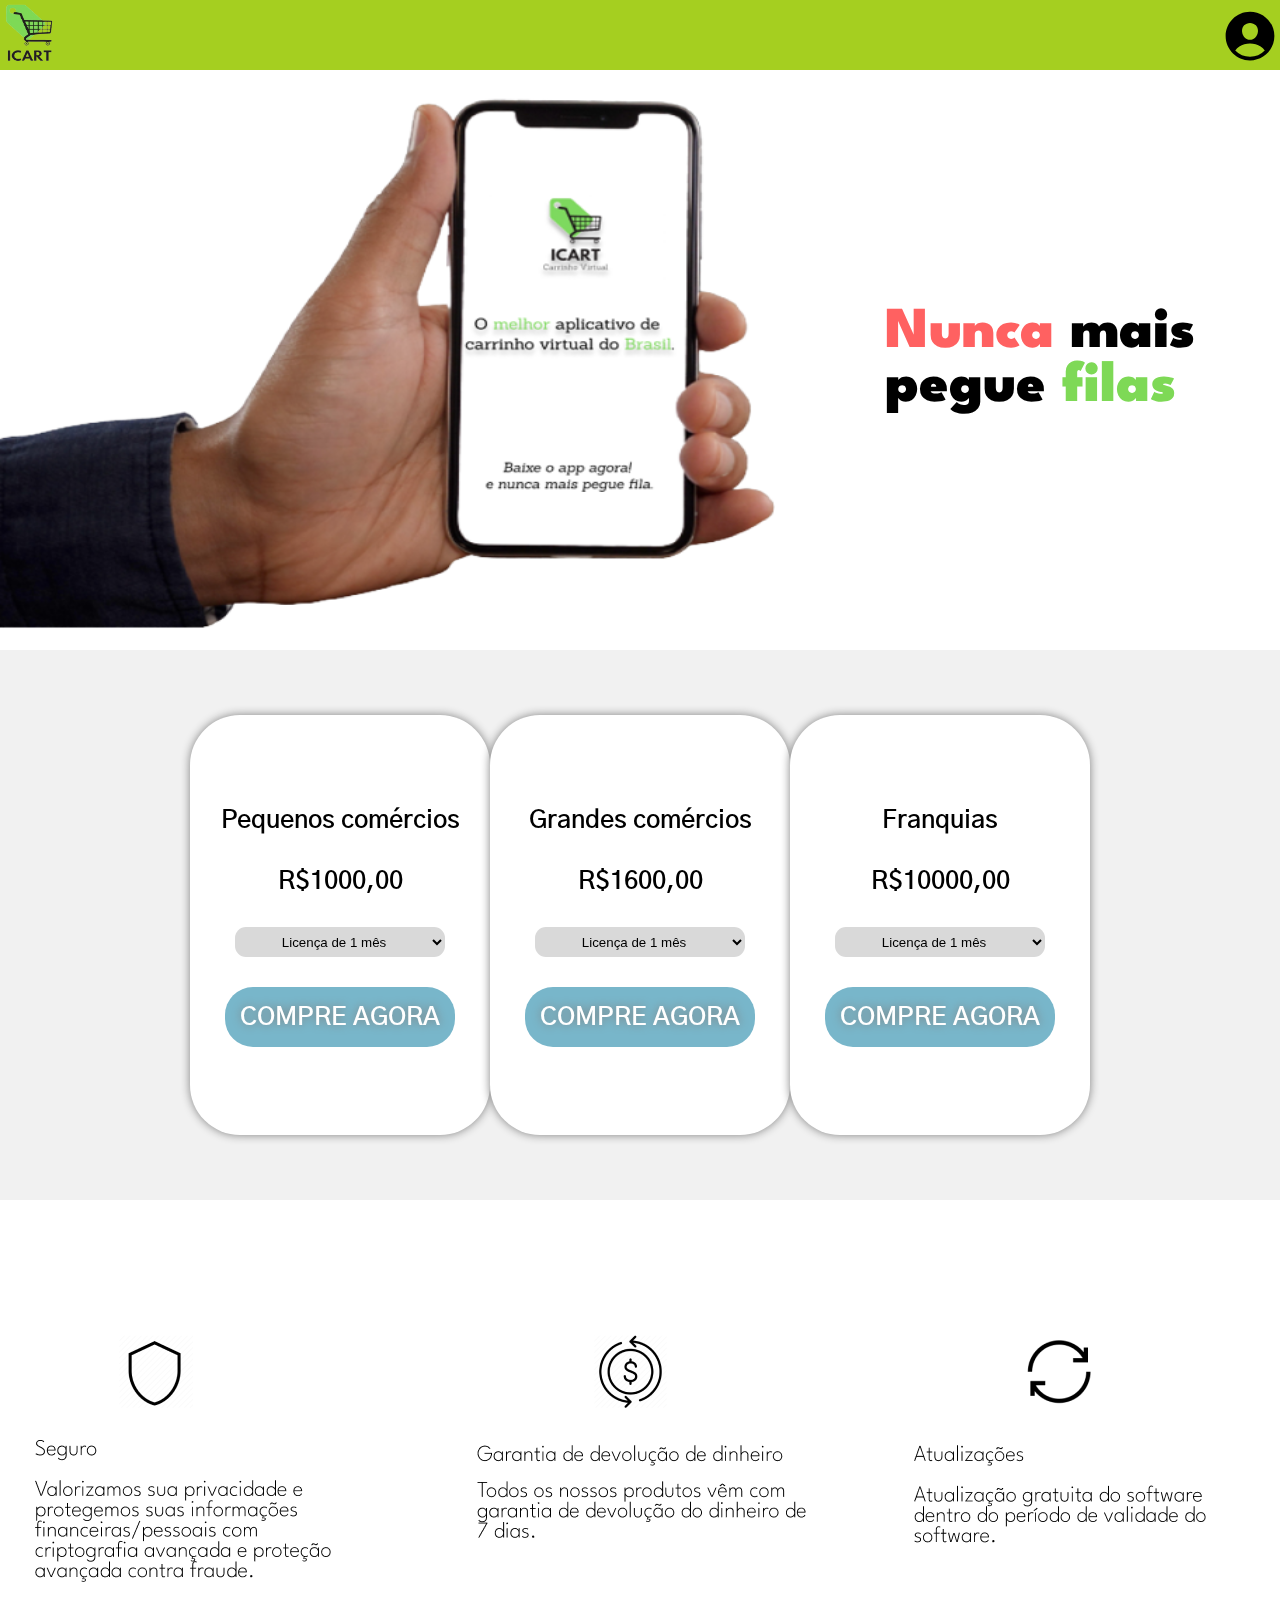
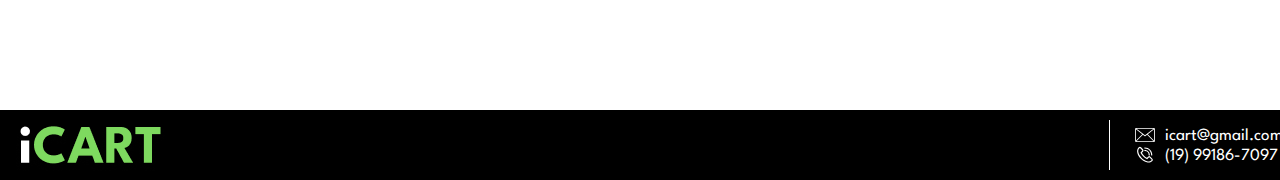
<file: index.html>
<!DOCTYPE html>
<html lang="pt-br">
<head>
    <meta charset="UTF-8">
    <meta http-equiv="X-UA-Compatible" content="IE=edge">
    <meta name="viewport" content="width=device-width, initial-scale=1.0">
    <link rel="stylesheet" href="css/index.css">
    <link rel="preconnect" href="https://fonts.googleapis.com">
    <link rel="preconnect" href="https://fonts.gstatic.com" crossorigin>
    <link href="https://fonts.googleapis.com/css2?family=League+Spartan:wght@300&display=swap" rel="stylesheet">
    <link rel="preconnect" href="https://fonts.googleapis.com">
    <link rel="preconnect" href="https://fonts.gstatic.com" crossorigin>
    <link href="https://fonts.googleapis.com/css2?family=Gothic+A1:wght@200&display=swap" rel="stylesheet">
    <title>Página Inicial</title>
</head>

<body>
    <header>
        <a href="index.html">
            <div>
                <img src="img/logo.png" id="img-header" alt="logo">
            </div>
        </a>
        <div id="espaco"></div>
        <a href="perfil.html">
            <div style="padding-top: 5px;">
                <img src="img/perfil.svg" id="img-header" alt="perfil">
            </div>
        </a>
    </header>
    <br>
    <div id="cont-propaganda">
        <div>
            <img src="img/propaganda_app.png" id="img-propaganda" alt="propaganda aplicativo icart">
        </div>
        <div id="propaganda">
            <p id="texto-propaganda-v">
                <span id="cor-azul">Nunca</span>
                mais
                <br>
                pegue
                <span id="cor-verde">filas</span>
            </p>
        </div>
    </div>
    <br>
    <div id="cont-compra">
        <div class="cont-planos" style="padding-left: 200px;">
            <div class="plano" style="padding-top: 90px;">
                <p class="tamanho-estabelecimento">
                    Pequenos comércios
                </p>
                <br>
                <br>
                <p class="preco">
                    R$1000,00
                </p>
                <br>
                <br>
                <select name="licenca" id="licenca">
                    <option value="licenca-1-mes">Licença de 1 mês</option>
                    <option value="licenca-1-ano">Licença de 1 ano</option>
                </select>
                <br>
                <br>
                <br>
                <button class="comprar">
                    <a href="cadastro_estabelecimento.html" class="link-compra" style="text-decoration: none;">
                        <p class="bto-comprar">COMPRE AGORA</p>
                    </a>
                </button>
                <br>
                <br>
                <br>
            </div>
        </div>
        <div class="cont-planos">
            <div class="plano" style="padding-top: 90px;">
                <p class="tamanho-estabelecimento">
                    Grandes comércios
                </p>
                <br>
                <br>
                <p class="preco">
                    R$1600,00
                </p>
                <br>
                <br>
                <select name="licenca" id="licenca">
                    <option value="licenca-1-mes">Licença de 1 mês</option>
                    <option value="licenca-1-ano">Licença de 1 ano</option>
                </select>
                <br>
                <br>
                <br>
                <button class="comprar">
                    <a href="cadastro_estabelecimento.html" class="link-compra" style="text-decoration: none;">
                        <p class="bto-comprar">COMPRE AGORA</p>
                    </a>
                </button>
                <br>
                <br>
                <br>
            </div>
        </div>
        <div class="cont-planos" style="padding-right: 200px;">
            <div class="plano" style="padding-top: 90px;">
                <p class="tamanho-estabelecimento">
                    Franquias
                </p>
                <br>
                <br>
                <p class="preco">
                    R$10000,00
                </p>
                <br>
                <br>
                <select name="licenca" id="licenca">
                    <option value="licenca-1-mes">Licença de 1 mês</option>
                    <option value="licenca-1-ano">Licença de 1 ano</option>
                </select>
                <br>
                <br>
                <br>
                <button class="comprar">
                    <a href="cadastro_estabelecimento.html" class="link-compra" style="text-decoration: none;">
                        <p class="bto-comprar">COMPRE AGORA</p>
                    </a>
                </button>
                <br>
                <br>
                <br>
            </div>
        </div>
    </div>
    <br>
    <br>
    <div id="garantias">
        <img src="img/img-garantias.png" alt="garantias">
    </div>
    <br>
    <br>
    <footer>
        <img src="img/icart_logo.png" alt="" id="img-logo-icart">
        <div id="espaco-footer"></div>
        <div id="col-branca"></div>
        <div id="meios-contato">
            <div id="cont-contato">
                <img src="img/email.svg" alt="" id="img-contato">
                <div id="cont-texto-contato">
                    <p id="texto-contato">icart@gmail.com</p>
                </div>
            </div>
            <div id="cont-contato">
                <img src="img/telefone.svg" alt="" id="img-contato">
                <div id="cont-texto-contato">
                    <p id="texto-contato">(19) 99186-7097</p>
                </div>
            </div>
        </div>
    </footer>
</body>
</html>
</file>
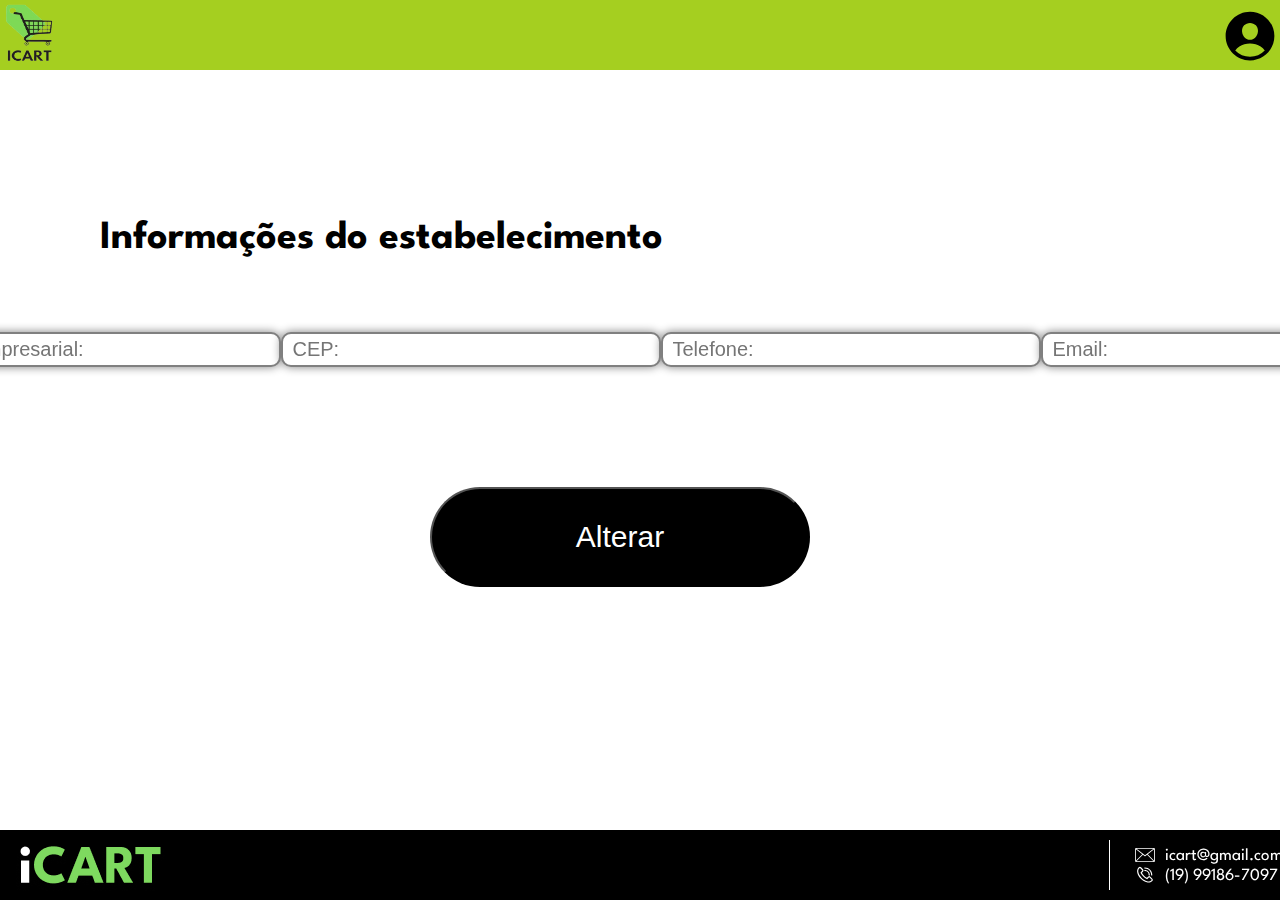
<file: alterar.html>
<!DOCTYPE html>
<html lang="pt-br">
<head>
    <meta charset="UTF-8">
    <meta http-equiv="X-UA-Compatible" content="IE=edge">
    <meta name="viewport" content="width=device-width, initial-scale=1.0">
    <link rel="stylesheet" href="css/cadastro-perfil.css">
    <link rel="stylesheet" href="css/index.css">
    <link rel="preconnect" href="https://fonts.googleapis.com">
    <link rel="preconnect" href="https://fonts.gstatic.com" crossorigin>
    <link href="https://fonts.googleapis.com/css2?family=League+Spartan:wght@300&display=swap" rel="stylesheet">
    <link rel="preconnect" href="https://fonts.googleapis.com">
    <link rel="preconnect" href="https://fonts.gstatic.com" crossorigin>
    <link href="https://fonts.googleapis.com/css2?family=Gothic+A1:wght@200&display=swap" rel="stylesheet">
    <title>Cadastro do estabelecimento</title>
    <style>
        footer {
            position: fixed;
            bottom: 0;
            left: 0;
        }
    </style>
</head>
<body>
    <header>
        <a href="index.html">
            <div>
                <img src="img/logo.png" id="img-header" alt="logo">
            </div>
        </a>
        <div id="espaco"></div>
        <a href="perfil.html">
            <div style="padding-top: 5px;">
                <img src="img/perfil.svg" id="img-header" alt="perfil">
            </div>
        </a>
    </header>
    <br><br><br><br><br><br><br>
    <div id="container-cadastro">
        <br><br><br>
        <h1 id="titulo-principal">Informações do estabelecimento</h1>
        <br><br><br><br><br>
        <form action="" id="form-cadastro">
            <div id="container-linhas-lacunas">
                <div id="container-lacuna"><input type="text" name="nome_empresarial" id="lacuna" placeholder="Nome Empresarial:"></div>
                <div id="container-lacuna"><input type="text" name="cep" id="cep" placeholder="CEP:"></div>
                <div id="container-lacuna"><input type="text" name="telefone" id="lacuna" placeholder="Telefone:"></div>
                <div id="container-lacuna"><input type="text" name="email" id="lacuna" placeholder="Email:"></div>
            </div>
            <br><br><br><br><br><br><br><br><br>
            <div id="container-button-cadastrar">
                <input type="button" value="Alterar" id="bto-cadastrar"><!-- colocar submit no lugar de button -->
            </div>
        </form>
    </div>
    <footer>
        <img src="img/icart_logo.png" alt="" id="img-logo-icart">
        <div id="espaco-footer"></div>
        <div id="col-branca"></div>
        <div id="meios-contato">
            <div id="cont-contato">
                <img src="img/email.svg" alt="" id="img-contato">
                <div id="cont-texto-contato">
                    <p id="texto-contato">icart@gmail.com</p>
                </div>
            </div>
            <div id="cont-contato">
                <img src="img/telefone.svg" alt="" id="img-contato">
                <div id="cont-texto-contato">
                    <p id="texto-contato">(19) 99186-7097</p>
                </div>
            </div>
        </div>
    </footer>
    <script src="js/main.js"></script>
</body>
</html>
</file>
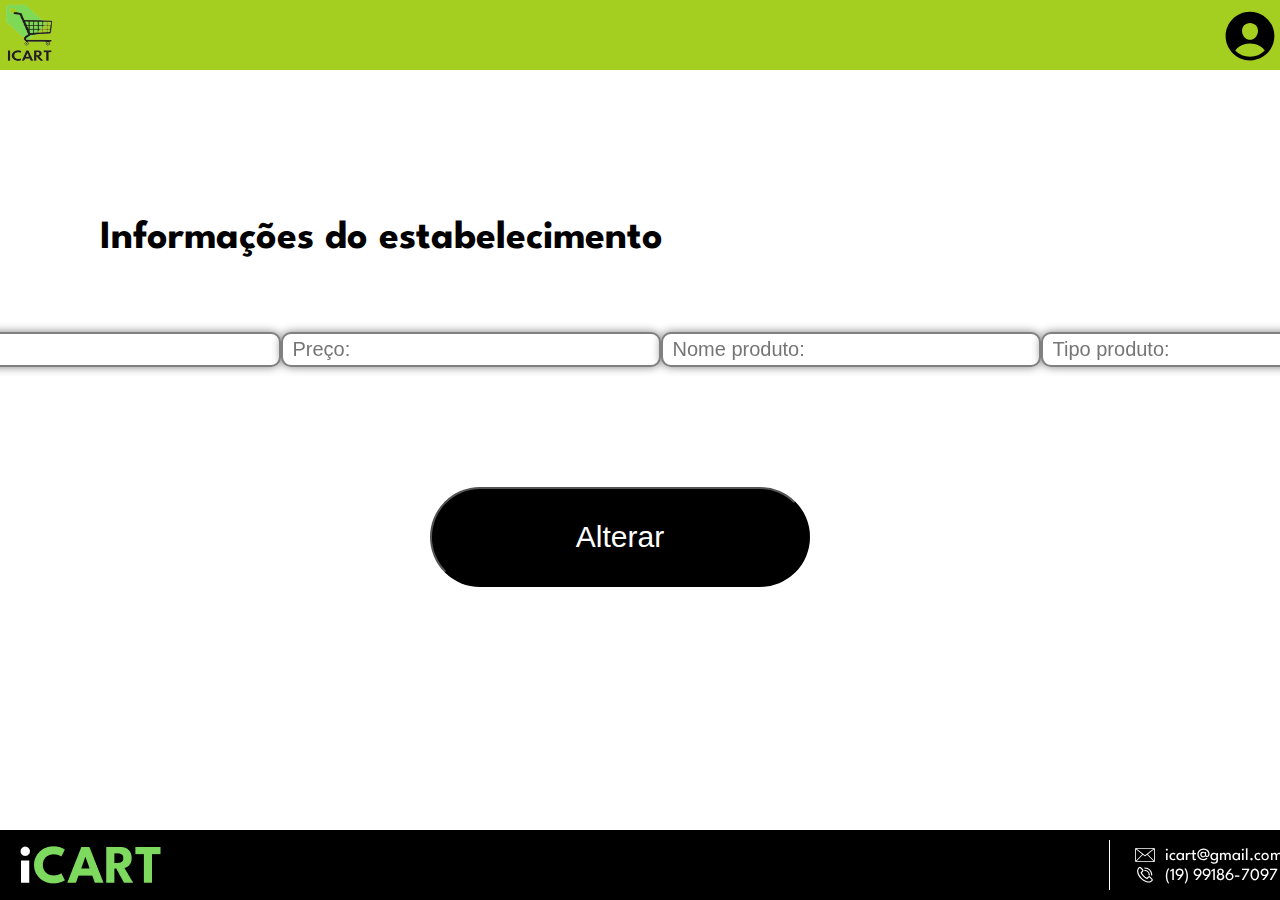
<file: alterar_produtos.html>
<!DOCTYPE html>
<html lang="pt-br">
<head>
    <meta charset="UTF-8">
    <meta http-equiv="X-UA-Compatible" content="IE=edge">
    <meta name="viewport" content="width=device-width, initial-scale=1.0">
    <link rel="stylesheet" href="css/cadastro-perfil.css">
    <link rel="stylesheet" href="css/index.css">
    <link rel="preconnect" href="https://fonts.googleapis.com">
    <link rel="preconnect" href="https://fonts.gstatic.com" crossorigin>
    <link href="https://fonts.googleapis.com/css2?family=League+Spartan:wght@300&display=swap" rel="stylesheet">
    <link rel="preconnect" href="https://fonts.googleapis.com">
    <link rel="preconnect" href="https://fonts.gstatic.com" crossorigin>
    <link href="https://fonts.googleapis.com/css2?family=Gothic+A1:wght@200&display=swap" rel="stylesheet">
    <title>Cadastro do estabelecimento</title>
    <style>
        footer {
            position: fixed;
            bottom: 0;
            left: 0;
        }
    </style>
</head>
<body>
    <header>
        <a href="index.html">
            <div>
                <img src="img/logo.png" id="img-header" alt="logo">
            </div>
        </a>
        <div id="espaco"></div>
        <a href="perfil.html">
            <div style="padding-top: 5px;">
                <img src="img/perfil.svg" id="img-header" alt="perfil">
            </div>
        </a>
    </header>
    <br><br><br><br><br><br><br>
    <div id="container-cadastro">
        <br><br><br>
        <h1 id="titulo-principal">Informações do estabelecimento</h1>
        <br><br><br><br><br>
        <form action="" id="form-cadastro">
            <div id="container-linhas-lacunas">
                <div id="container-lacuna"><input type="number" name="estoque" id="lacuna" placeholder="Estoque:"></div>
                <div id="container-lacuna"><input type="number" name="preco" id="cep" placeholder="Preço:"></div>
                <div id="container-lacuna"><input type="text" name="nome" id="lacuna" placeholder="Nome produto:"></div>
                <div id="container-lacuna"><input type="text" name="tipo_produto" id="lacuna" placeholder="Tipo produto:"></div>
            </div>
            <br><br><br><br><br><br><br><br><br>
            <div id="container-button-cadastrar">
                <input type="button" value="Alterar" id="bto-cadastrar"><!-- colocar submit no lugar de button -->
            </div>
        </form>
    </div>
    <footer>
        <img src="img/icart_logo.png" alt="" id="img-logo-icart">
        <div id="espaco-footer"></div>
        <div id="col-branca"></div>
        <div id="meios-contato">
            <div id="cont-contato">
                <img src="img/email.svg" alt="" id="img-contato">
                <div id="cont-texto-contato">
                    <p id="texto-contato">icart@gmail.com</p>
                </div>
            </div>
            <div id="cont-contato">
                <img src="img/telefone.svg" alt="" id="img-contato">
                <div id="cont-texto-contato">
                    <p id="texto-contato">(19) 99186-7097</p>
                </div>
            </div>
        </div>
    </footer>
    <script src="js/main.js"></script>
</body>
</html>
</file>
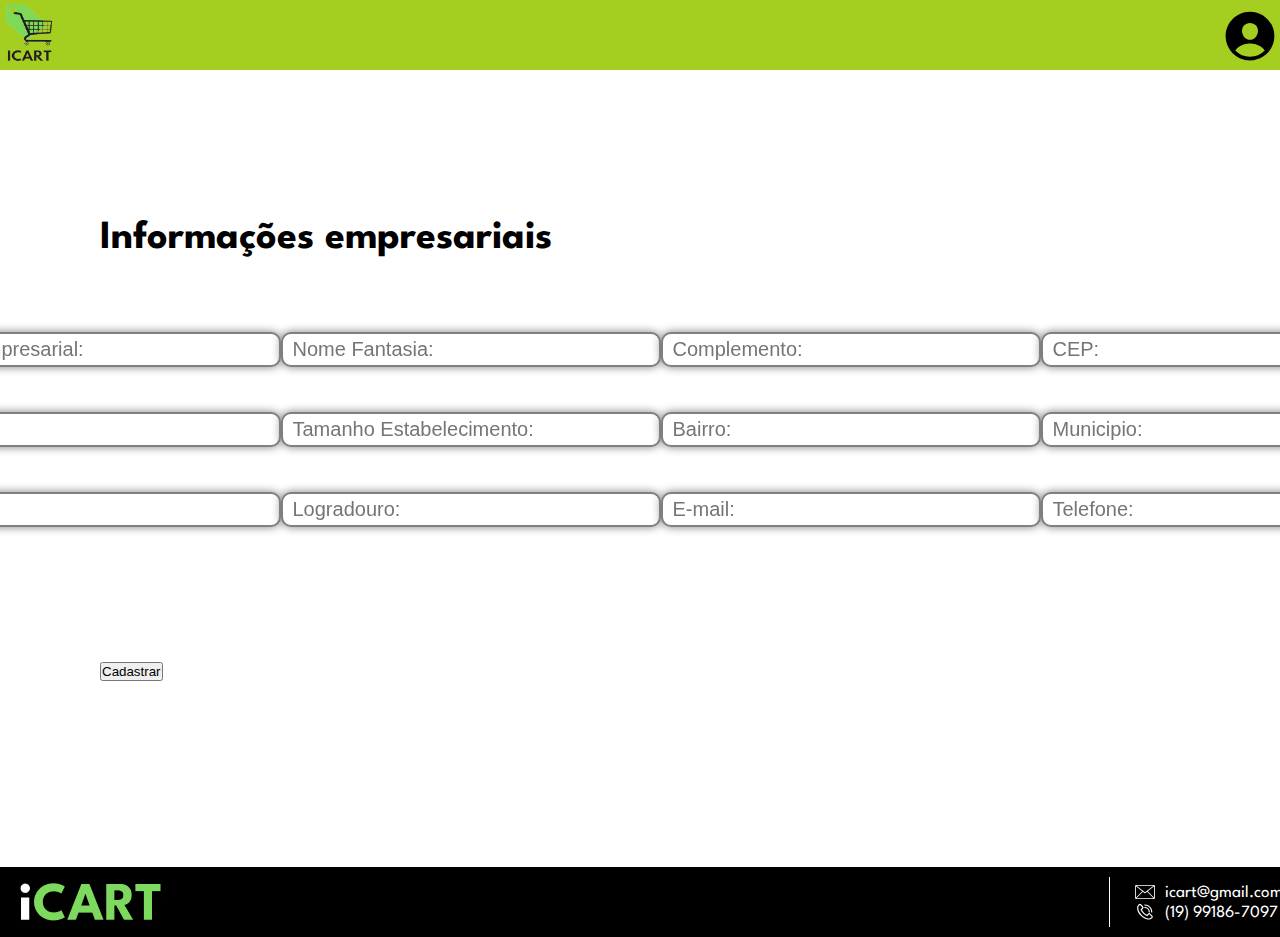
<file: cadastro-empresa.html>
<!DOCTYPE html>
<html lang="pt-br">
<head>
    <meta charset="UTF-8">
    <meta http-equiv="X-UA-Compatible" content="IE=edge">
    <meta name="viewport" content="width=device-width, initial-scale=1.0">
    <link rel="stylesheet" href="css/cadastro-perfil.css">
    <link rel="stylesheet" href="css/index.css">
    <link rel="preconnect" href="https://fonts.googleapis.com">
    <link rel="preconnect" href="https://fonts.gstatic.com" crossorigin>
    <link href="https://fonts.googleapis.com/css2?family=League+Spartan:wght@300&display=swap" rel="stylesheet">
    <link rel="preconnect" href="https://fonts.googleapis.com">
    <link rel="preconnect" href="https://fonts.gstatic.com" crossorigin>
    <link href="https://fonts.googleapis.com/css2?family=Gothic+A1:wght@200&display=swap" rel="stylesheet">
    <title>Cadastro Empresarial</title>
</head>
<body>
    <header>
        <a href="index.html">
            <div>
                <img src="img/logo.png" id="img-header" alt="logo">
            </div>
        </a>
        <div id="espaco"></div>
        <a href="perfil.html">
            <div style="padding-top: 5px;">
                <img src="img/perfil.svg" id="img-header" alt="perfil">
            </div>
        </a>
    </header>
    <br><br><br><br><br><br><br>

    <div id="container-cadastro">
        <br><br><br>
        <h1 id="titulo-principal">Informações empresariais</h1>
        <br><br><br><br><br>
        <form action="" id="form-cadastro">
            <div id="container-linhas-lacunas">
                <div id="container-lacuna"><input type="text" name="nome-e" id="lacuna" placeholder="Nome Empresarial:"></div>
                <div id="container-lacuna"><input type="text" name="nome-f" id="lacuna" placeholder="Nome Fantasia:"></div>
                <div id="container-lacuna"><input type="text" name="complemento-e" id="lacuna" placeholder="Complemento:"></div>
                <div id="container-lacuna"><input type="text" name="cep-e" id="lacuna" placeholder="CEP:"></div>
            </div>
            <br>
            <br>
            <br>
            <div id="container-linhas-lacunas">
                <div id="container-lacuna"><input type="text" name="numero-e" id="lacuna" placeholder="Número:"></div>
                <div id="container-lacuna"><input type="text" name="tamanho" id="lacuna" placeholder="Tamanho Estabelecimento:"></div>
                <div id="container-lacuna"><input type="text" name="bairro-e" id="lacuna" placeholder="Bairro:"></div>
                <div id="container-lacuna"><input type="text" name="municipio-e" id="lacuna" placeholder="Municipio:"></div>
            </div>
            <br>
            <br>
            <br>
            <div id="container-linhas-lacunas">
                <div id="container-lacuna"><input type="text" name="uf-e" id="lacuna" placeholder="UF:"></div>
                <div id="container-lacuna"><input type="text" name="logradouro" id="lacuna" placeholder="Logradouro:"></div>
                <div id="container-lacuna"><input type="text" name="email-e" id="lacuna" placeholder="E-mail:"></div>
                <div id="container-lacuna"><input type="text" name="telefone-e" id="lacuna" placeholder="Telefone:"></div>
            </div>
            <br><br><br><br><br><br><br><br><br>
            <div id="container-button-continuar">
                <a href="">
                <input type="button" value="Cadastrar" id="bto-continuar"> </a><!-- colocar submit no lugar de button -->
            </div>
        </form>
    </div>
    <footer>
        <img src="img/icart_logo.png" alt="" id="img-logo-icart">
        <div id="espaco-footer"></div>
        <div id="col-branca"></div>
        <div id="meios-contato">
            <div id="cont-contato">
                <img src="img/email.svg" alt="" id="img-contato">
                <div id="cont-texto-contato">
                    <p id="texto-contato">icart@gmail.com</p>
                </div>
            </div>
            <div id="cont-contato">
                <img src="img/telefone.svg" alt="" id="img-contato">
                <div id="cont-texto-contato">
                    <p id="texto-contato">(19) 99186-7097</p>
                </div>
            </div>
        </div>
    </footer>
</body>
</html>
</file>
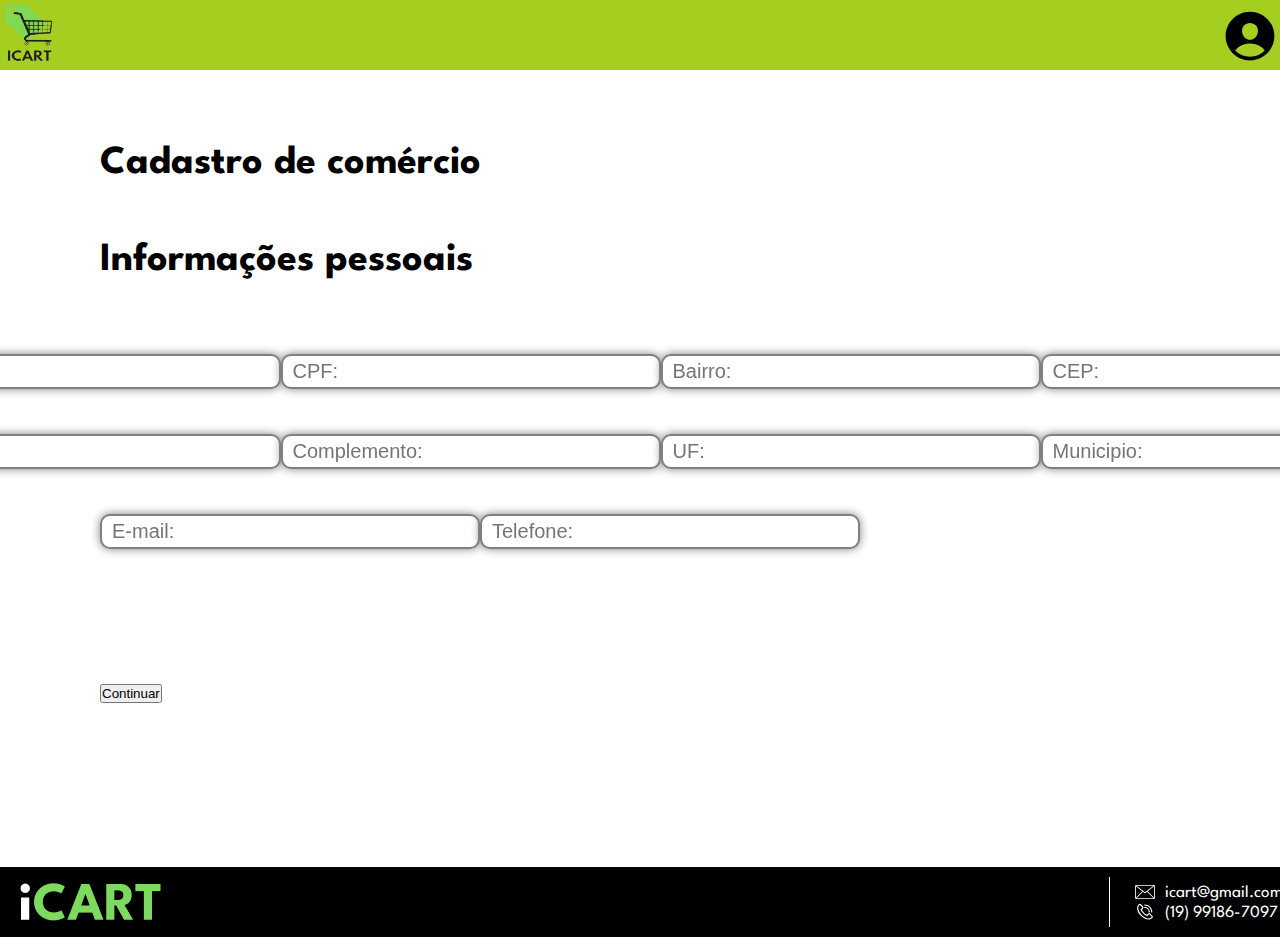
<file: cadastro-pessoa.html>
<!DOCTYPE html>
<html lang="pt-br">
<head>
    <meta charset="UTF-8">
    <meta http-equiv="X-UA-Compatible" content="IE=edge">
    <meta name="viewport" content="width=device-width, initial-scale=1.0">
    <link rel="stylesheet" href="css/cadastro-perfil.css">
    <link rel="stylesheet" href="css/index.css">
    <link rel="preconnect" href="https://fonts.googleapis.com">
    <link rel="preconnect" href="https://fonts.gstatic.com" crossorigin>
    <link href="https://fonts.googleapis.com/css2?family=League+Spartan:wght@300&display=swap" rel="stylesheet">
    <link rel="preconnect" href="https://fonts.googleapis.com">
    <link rel="preconnect" href="https://fonts.gstatic.com" crossorigin>
    <link href="https://fonts.googleapis.com/css2?family=Gothic+A1:wght@200&display=swap" rel="stylesheet">
    <title>Cadastro Pessoa</title>
</head>
<body>
    <header>
        <a href="index.html">
            <div>
                <img src="img/logo.png" id="img-header" alt="logo">
            </div>
        </a>
        <div id="espaco"></div>
        <a href="perfil.html">
            <div style="padding-top: 5px;">
                <img src="img/perfil.svg" id="img-header" alt="perfil">
            </div>
        </a>
    </header>
    <br><br><br><br><br>
    <div id="container-cadastro">
        <h1 id="titulo-principal">Cadastro de comércio</h1>
        <br><br><br><br>
        <h2 id="titulo-adicional">Informações pessoais</h2>
        <br><br><br><br><br>
        <form action="" id="form-cadastro">
            <div id="container-linhas-lacunas">
                <div id="container-lacuna"><input type="text" name="nome" id="lacuna" placeholder="Nome:"></div>
                <div id="container-lacuna"><input type="text" name="cpf" id="lacuna" placeholder="CPF:"></div>
                <div id="container-lacuna"><input type="text" name="bairro" id="lacuna" placeholder="Bairro:"></div>
                <div id="container-lacuna"><input type="text" name="cep" id="lacuna" placeholder="CEP:"></div>
            </div>
            <br>
            <br>
            <br>
            <div id="container-linhas-lacunas">
                <div id="container-lacuna"><input type="text" name="numero" id="lacuna" placeholder="Número:"></div>
                <div id="container-lacuna"><input type="text" name="complemento" id="lacuna" placeholder="Complemento:"></div>
                <div id="container-lacuna"><input type="text" name="uf" id="lacuna" placeholder="UF:"></div>
                <div id="container-lacuna"><input type="text" name="municipio" id="lacuna" placeholder="Municipio:"></div>
            </div>
            <br>
            <br>
            <br>
            <div id="container-linhas-lacunas">
                <div id="container-lacuna"><input type="text" name="email" id="lacuna" placeholder="E-mail:"></div>
                <div id="container-lacuna"><input type="text" name="telefone" id="lacuna" placeholder="Telefone:"></div>
                <div id="container-lacuna"></div>
                <div id="container-lacuna"></div>
            </div>
            <br><br><br><br><br><br><br><br><br>
            <div id="container-button-continuar">
                <a href="cadastro-empresarial.html">
                <input type="button" value="Continuar" id="bto-continuar"> </a><!-- colocar submit no lugar de button -->
            </div>
        </form>
    </div>
    <br><br><br>
    <footer>
        <img src="img/icart_logo.png" alt="" id="img-logo-icart">
        <div id="espaco-footer"></div>
        <div id="col-branca"></div>
        <div id="meios-contato">
            <div id="cont-contato">
                <img src="img/email.svg" alt="" id="img-contato">
                <div id="cont-texto-contato">
                    <p id="texto-contato">icart@gmail.com</p>
                </div>
            </div>
            <div id="cont-contato">
                <img src="img/telefone.svg" alt="" id="img-contato">
                <div id="cont-texto-contato">
                    <p id="texto-contato">(19) 99186-7097</p>
                </div>
            </div>
        </div>
    </footer>
</body>
</html>
</file>
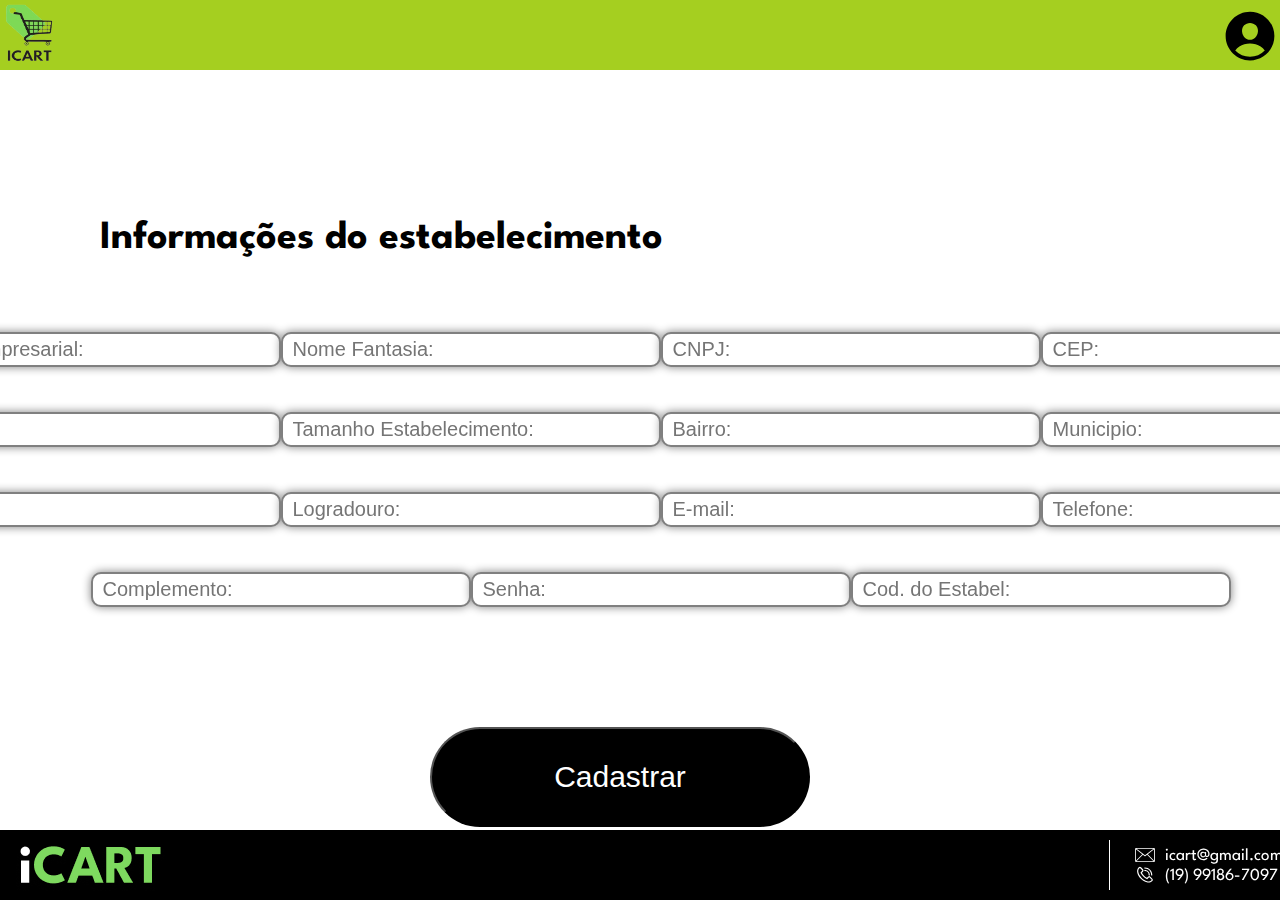
<file: cadastro_estabelecimento.html>
<!DOCTYPE html>
<html lang="pt-br">
<head>
    <meta charset="UTF-8">
    <meta http-equiv="X-UA-Compatible" content="IE=edge">
    <meta name="viewport" content="width=device-width, initial-scale=1.0">
    <link rel="stylesheet" href="css/cadastro-perfil.css">
    <link rel="stylesheet" href="css/index.css">
    <link rel="preconnect" href="https://fonts.googleapis.com">
    <link rel="preconnect" href="https://fonts.gstatic.com" crossorigin>
    <link href="https://fonts.googleapis.com/css2?family=League+Spartan:wght@300&display=swap" rel="stylesheet">
    <link rel="preconnect" href="https://fonts.googleapis.com">
    <link rel="preconnect" href="https://fonts.gstatic.com" crossorigin>
    <link href="https://fonts.googleapis.com/css2?family=Gothic+A1:wght@200&display=swap" rel="stylesheet">
    <title>Cadastro do estabelecimento</title>
    <style>
        footer {
            position: fixed;
            bottom: 0;
            left: 0;
        }
    </style>
</head>
<body>
    <header>
        <a href="index.html">
            <div>
                <img src="img/logo.png" id="img-header" alt="logo">
            </div>
        </a>
        <div id="espaco"></div>
        <a href="perfil.html">
            <div style="padding-top: 5px;">
                <img src="img/perfil.svg" id="img-header" alt="perfil">
            </div>
        </a>
    </header>
    <br><br><br><br><br><br><br>
    <div id="container-cadastro">
        <br><br><br>
        <h1 id="titulo-principal">Informações do estabelecimento</h1>
        <br><br><br><br><br>
        <form action="" id="form-cadastro">
            <div id="container-linhas-lacunas">
                <div id="container-lacuna"><input type="text" name="nome-e" id="lacuna" placeholder="Nome Empresarial:" minlength="1" maxlength="45"></div>
                <div id="container-lacuna"><input type="text" name="nome-f" id="lacuna" placeholder="Nome Fantasia:" minlength="1" maxlength="45"></div>
                <div id="container-lacuna"><input type="text" name="CNPJ" id="lacuna" placeholder="CNPJ:" minlength="14" maxlength="14"></div>
                <div id="container-lacuna"><input type="text" name="cep-e" id="cep" placeholder="CEP:" minlength="8" maxlength="8"></div>
            </div>
            <br>
            <br>
            <br>
            <div id="container-linhas-lacunas">
                <div id="container-lacuna"><input type="number" name="numero-e" id="lacuna" placeholder="Número:" min="1" maxlength="10"></div>
                <div id="container-lacuna"><input type="text" name="tamanho" id="lacuna" placeholder="Tamanho Estabelecimento:" minlength="8" maxlength="8"></div>
                <div id="container-lacuna"><input type="text" name="bairro-e" id="bairro" placeholder="Bairro:" minlength="1" maxlength="60"></div>
                <div id="container-lacuna"><input type="text" name="municipio-e" id="localidade" placeholder="Municipio:" minlength="1" maxlength="35"></div>
            </div>
            <br>
            <br>
            <br>
            <div id="container-linhas-lacunas">
                <div id="container-lacuna"><input type="text" name="uf-e" id="uf" placeholder="UF:" minlength="2" maxlength="2"></div>
                <div id="container-lacuna"><input type="text" name="logradouro" id="logradouro" placeholder="Logradouro:" minlength="1" maxlength="60"></div>
                <div id="container-lacuna"><input type="text" name="email-e" id="lacuna" placeholder="E-mail:" minlength="8" maxlength="35"></div>
                <div id="container-lacuna"><input type="text" name="telefone-e" id="lacuna" placeholder="Telefone:" minlength="11" maxlength="11"></div>
            </div>
            <br><br><br>
            <div id="container-linhas-lacunas">
                <div id="container-lacuna"><input type="text" name="complemento-e" id="lacuna" placeholder="Complemento:" minlength="0" maxlength="45"></div>
                <div id="container-lacuna"><input type="password" name="senha" id="lacuna" placeholder="Senha:" minlength="8" maxlength="16"></div>
                <div id="container-lacuna"><input type="number" name="cod_estabel" id="lacuna" placeholder="Cod. do Estabel:" minlength="1" maxlength="6"></div>
                <div id="container-lacuna"></div>
            </div>
            <br><br><br><br><br><br><br><br><br>
            <div id="container-button-cadastrar">
                <input type="button" value="Cadastrar" id="bto-cadastrar"><!-- colocar submit no lugar de button -->
            </div>
        </form>
    </div>
    <footer>
        <img src="img/icart_logo.png" alt="" id="img-logo-icart">
        <div id="espaco-footer"></div>
        <div id="col-branca"></div>
        <div id="meios-contato">
            <div id="cont-contato">
                <img src="img/email.svg" alt="" id="img-contato">
                <div id="cont-texto-contato">
                    <p id="texto-contato">icart@gmail.com</p>
                </div>
            </div>
            <div id="cont-contato">
                <img src="img/telefone.svg" alt="" id="img-contato">
                <div id="cont-texto-contato">
                    <p id="texto-contato">(19) 99186-7097</p>
                </div>
            </div>
        </div>
    </footer>
    <script src="js/main.js"></script>
</body>
</html>
</file>
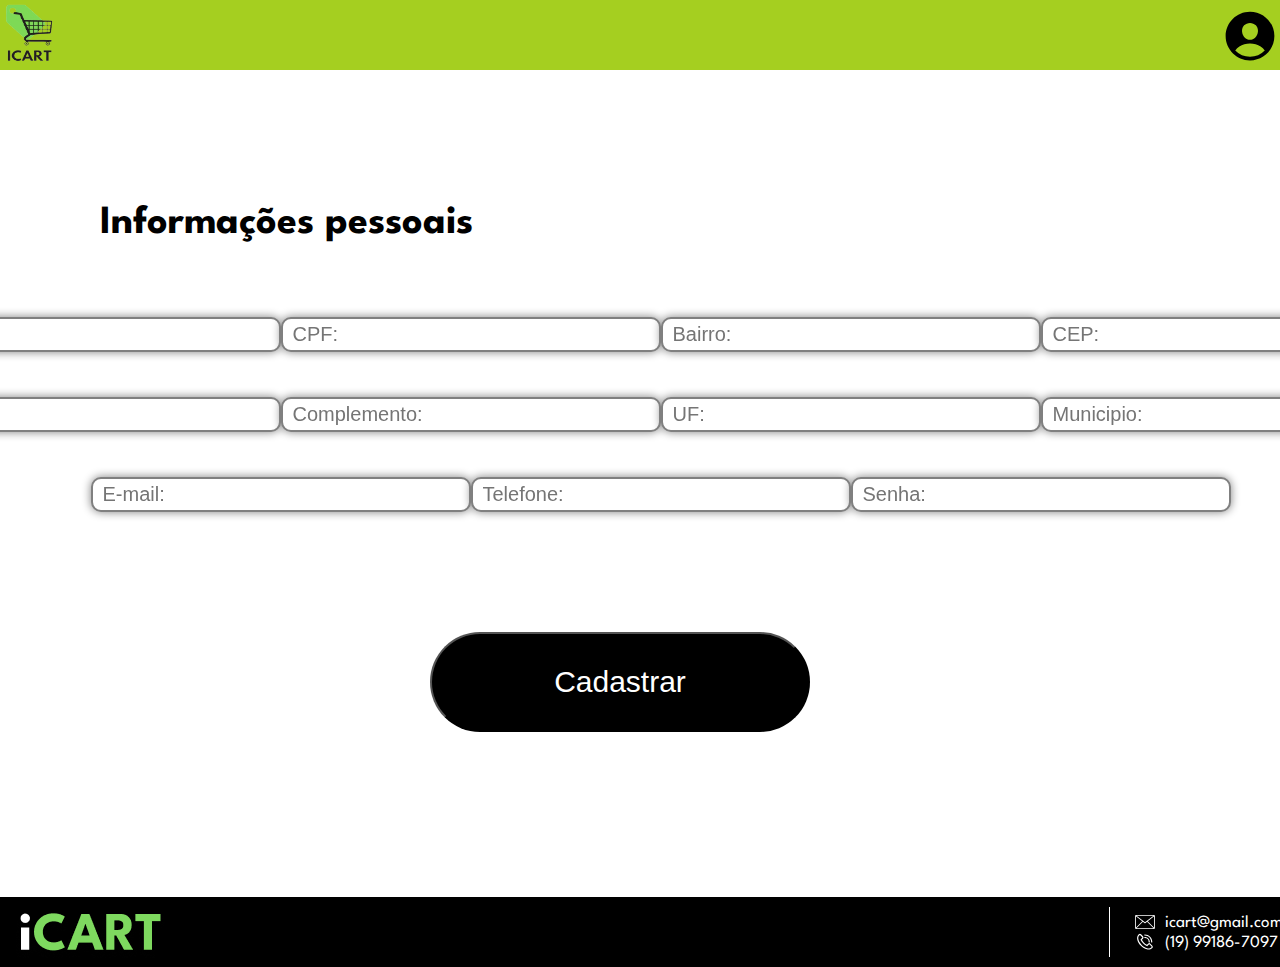
<file: cadastro_pessoa.html>
<!DOCTYPE html>
<html lang="pt-br">
<head>
    <meta charset="UTF-8">
    <meta http-equiv="X-UA-Compatible" content="IE=edge">
    <meta name="viewport" content="width=device-width, initial-scale=1.0">
    <link rel="stylesheet" href="css/cadastro-perfil.css">
    <link rel="stylesheet" href="css/index.css">
    <link rel="preconnect" href="https://fonts.googleapis.com">
    <link rel="preconnect" href="https://fonts.gstatic.com" crossorigin>
    <link href="https://fonts.googleapis.com/css2?family=League+Spartan:wght@300&display=swap" rel="stylesheet">
    <link rel="preconnect" href="https://fonts.googleapis.com">
    <link rel="preconnect" href="https://fonts.gstatic.com" crossorigin>
    <link href="https://fonts.googleapis.com/css2?family=Gothic+A1:wght@200&display=swap" rel="stylesheet">
    <title>Cadastro Pessoal</title>
</head>
<body>
    <header>
        <a href="index.html">
            <div>
                <img src="img/logo.png" id="img-header" alt="logo">
            </div>
        </a>
        <div id="espaco"></div>
        <a href="perfil.html">
            <div style="padding-top: 5px;">
                <img src="img/perfil.svg" id="img-header" alt="perfil">
            </div>
        </a>
    </header>
    <br><br><br><br><br><br><br><br><br>
    <div id="container-cadastro">
        <h2 id="titulo-adicional">Informações pessoais</h2>
        <br><br><br><br><br>
        <form action="" id="form-cadastro">
            <div id="container-linhas-lacunas">
                <div id="container-lacuna"><input type="text" name="nome" id="lacuna" placeholder="Nome:" minlength="1" maxlength="50"></div>
                <div id="container-lacuna"><input type="text" name="cpf" id="lacuna" placeholder="CPF:" minlength="11" maxlength="11"></div>
                <div id="container-lacuna"><input type="text" name="bairro" id="lacuna" placeholder="Bairro:" minlength="1" maxlength="50"></div>
                <div id="container-lacuna"><input type="text" name="cep" id="lacuna" placeholder="CEP:" minlength="8" maxlength="8"></div>
            </div>
            <br>
            <br>
            <br>
            <div id="container-linhas-lacunas">
                <div id="container-lacuna"><input type="text" name="numero" id="lacuna" placeholder="Número:" minlength="1" maxlength="10"></div>
                <div id="container-lacuna"><input type="text" name="complemento" id="lacuna" placeholder="Complemento:" minlength="0" maxlength="50"></div>
                <div id="container-lacuna"><input type="text" name="uf" id="lacuna" placeholder="UF:" minlength="2" maxlength="2"></div>
                <div id="container-lacuna"><input type="text" name="municipio" id="lacuna" placeholder="Municipio:" minlength="1" maxlength="45"></div>
            </div>
            <br>
            <br>
            <br>
            <div id="container-linhas-lacunas">
                <div id="container-lacuna"><input type="text" name="email" id="lacuna" placeholder="E-mail:" minlength="8" maxlength="35"></div>
                <div id="container-lacuna"><input type="text" name="telefone" id="lacuna" placeholder="Telefone:" minlength="11" maxlength="11"></div>
                <div id="container-lacuna"><input type="password" name="senha" id="lacuna" placeholder="Senha:" minlength="8" maxlength="16"></div>
                <div id="container-lacuna"></div>
            </div>
            <br><br><br><br><br><br><br><br><br>
            <div id="container-button-cadastrar">
                <a href="cadastro-empresarial.html">
                <input type="button" value="Cadastrar" id="bto-cadastrar"> </a><!-- colocar submit no lugar de button -->
            </div>
        </form>
    </div>
    <br>
    <footer>
        <img src="img/icart_logo.png" alt="" id="img-logo-icart">
        <div id="espaco-footer"></div>
        <div id="col-branca"></div>
        <div id="meios-contato">
            <div id="cont-contato">
                <img src="img/email.svg" alt="" id="img-contato">
                <div id="cont-texto-contato">
                    <p id="texto-contato">icart@gmail.com</p>
                </div>
            </div>
            <div id="cont-contato">
                <img src="img/telefone.svg" alt="" id="img-contato">
                <div id="cont-texto-contato">
                    <p id="texto-contato">(19) 99186-7097</p>
                </div>
            </div>
        </div>
    </footer>
</body>
</html>
</file>
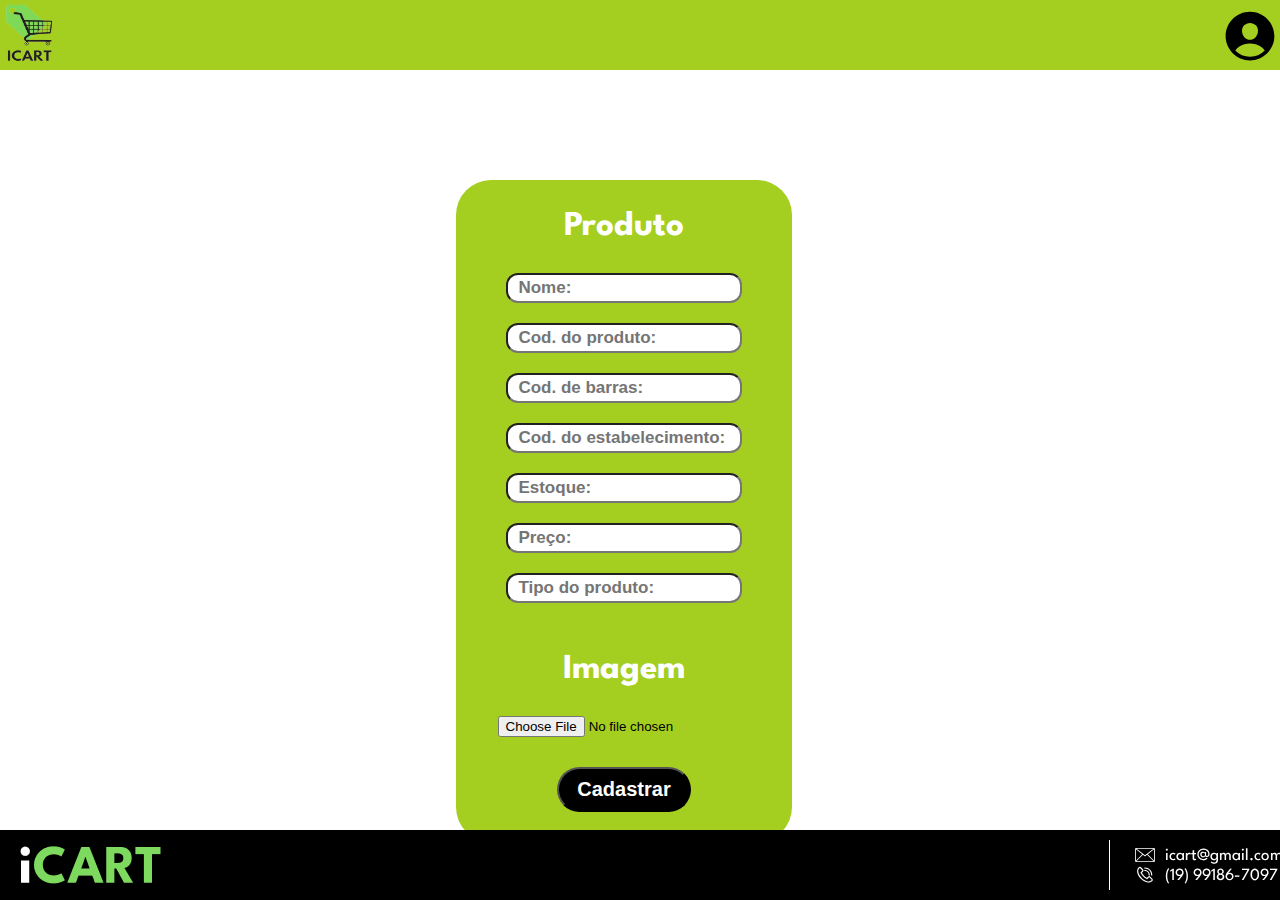
<file: cadastro_produto.html>
<!DOCTYPE html>
<html lang="pt-br">
<head>
    <meta charset="UTF-8">
    <meta http-equiv="X-UA-Compatible" content="IE=edge">
    <meta name="viewport" content="width=device-width, initial-scale=1.0">
    <link rel="stylesheet" href="css/cadastro-produto.css">
    <link rel="stylesheet" href="css/index.css">
    <link rel="preconnect" href="https://fonts.googleapis.com">
    <link rel="preconnect" href="https://fonts.gstatic.com" crossorigin>
    <link href="https://fonts.googleapis.com/css2?family=League+Spartan:wght@300&display=swap" rel="stylesheet">
    <link rel="preconnect" href="https://fonts.googleapis.com">
    <link rel="preconnect" href="https://fonts.gstatic.com" crossorigin>
    <link href="https://fonts.googleapis.com/css2?family=Gothic+A1:wght@200&display=swap" rel="stylesheet">
    <title>Cadastro de produtos</title>
    <style>
         header {
            width: 100%;
            height: 70px;
            background-color: #A5CF20;
            display: flex;
            align-items: center;
            justify-content: center;
            position: fixed;
            margin-top: -180px;
         }
         footer {
            position: fixed;
            bottom: 0;
            left: 0;
         }
    </style>
</head>
<body>
    <header>
        <a href="index.html">
            <div>
                <img src="img/logo.png" id="img-header" alt="logo">
            </div>
        </a>
        <div id="espaco"></div>
        <a href="perfil.html">
            <div style="padding-top: 5px;">
                <img src="img/perfil.svg" id="img-header" alt="perfil">
            </div>
        </a>
    </header>
    <main>
        <div id="container-cadastro">
            <form action="post">
                    <p>Produto</p>
                    <input type="text" name="nome" class="preenchimento" placeholder="Nome:" min="1" max="50">
                    <input type="number" name="codigo_produto" class="preenchimento" placeholder="Cod. do produto:" min="1" max="8">
                    <input type="number" name="codigo_barras" class="preenchimento" placeholder="Cod. de barras:" min="1" max="13">
                    <input type="number" name="cod_estabel" class="preenchimento" placeholder="Cod. do estabelecimento:" min="1" max="6">
                    <input type="number" name="estoque" class="preenchimento" placeholder="Estoque:" min="0">
                    <input type="number" name="preco" class="preenchimento" placeholder="Preço:" min="1">
                    <input type="text" name="tipo" class="preenchimento" placeholder="Tipo do produto:" min="1">
                    <p>Imagem</p>
                    <input type="file" value="imagem" id="preenchimento" name="Imagem">
                    <br>
                    <input type="submit" value="Cadastrar" id="cadastrar" name="cadastrar">
            </form>
        </div>
    </main>
    <footer>
        <img src="img/icart_logo.png" alt="" id="img-logo-icart">
        <div id="espaco-footer"></div>
        <div id="col-branca"></div>
        <div id="meios-contato">
            <div id="cont-contato">
                <img src="img/email.svg" alt="" id="img-contato">
                <div id="cont-texto-contato">
                    <p id="texto-contato">icart@gmail.com</p>
                </div>
            </div>
            <div id="cont-contato">
                <img src="img/telefone.svg" alt="" id="img-contato">
                <div id="cont-texto-contato">
                    <p id="texto-contato">(19) 99186-7097</p>
                </div>
            </div>
        </div>
    </footer>
</body>
</html>
</file>
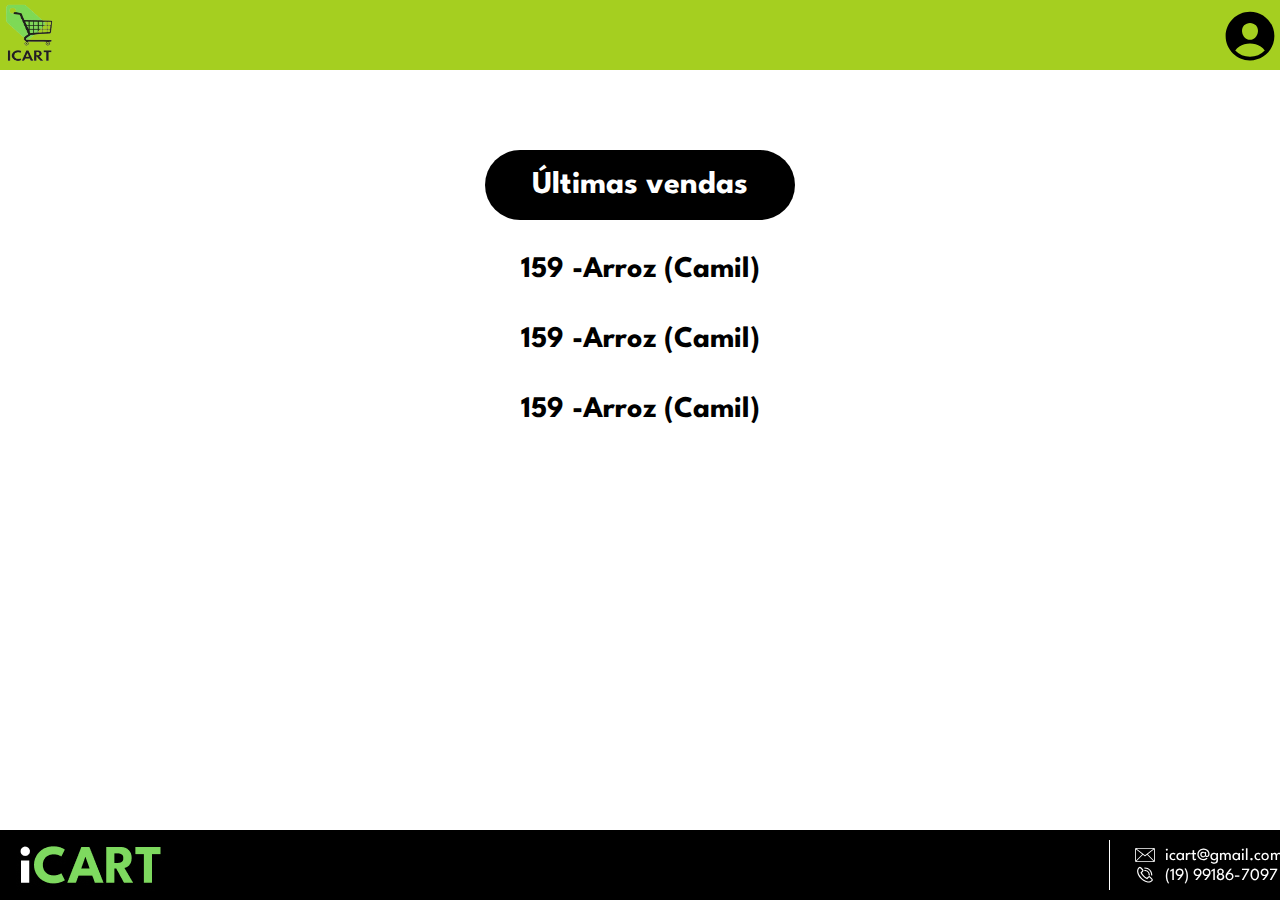
<file: historico.html>
<!DOCTYPE html>
<html lang="pt-br">
<head>
    <meta charset="UTF-8">
    <meta http-equiv="X-UA-Compatible" content="IE=edge">
    <meta name="viewport" content="width=device-width, initial-scale=1.0">
    <link rel="stylesheet" href="css/historico.css">
    <link rel="stylesheet" href="css/index.css">
    <link rel="preconnect" href="https://fonts.googleapis.com">
    <link rel="preconnect" href="https://fonts.gstatic.com" crossorigin>
    <link href="https://fonts.googleapis.com/css2?family=League+Spartan:wght@300&display=swap" rel="stylesheet">
    <link rel="preconnect" href="https://fonts.googleapis.com">
    <link rel="preconnect" href="https://fonts.gstatic.com" crossorigin>
    <link href="https://fonts.googleapis.com/css2?family=Gothic+A1:wght@200&display=swap" rel="stylesheet">
    <title>Histórico de vendas</title>
    <style>
        footer {
            position: fixed;
            bottom: 0;
            left: 0;
        }
    </style>
</head>
<body>
    <header>
        <a href="index.html">
            <div>
                <img src="img/logo.png" id="img-header" alt="logo">
            </div>
        </a>
        <div id="espaco"></div>
        <a href="perfil.html">
            <div style="padding-top: 5px;">
                <img src="img/perfil.svg" id="img-header" alt="perfil">
            </div>
        </a>
    </header>
    <br>
    <br>
    <div id="box-historico-vendas">
        <h1 class="titulo-grande">
            Últimas vendas
        </h1>
    </div>
    <br>
    <br>
    <p class="texto-ultimas-vendas">159 -Arroz (Camil)</p>
    <br>
    <br>
    <p class="texto-ultimas-vendas">159 -Arroz (Camil)</p>
    <br>
    <br>
    <p class="texto-ultimas-vendas">159 -Arroz (Camil)</p>
    <br>
    <br>
    <footer>
        <img src="img/icart_logo.png" alt="" id="img-logo-icart">
        <div id="espaco-footer"></div>
        <div id="col-branca"></div>
        <div id="meios-contato">
            <div id="cont-contato">
                <img src="img/email.svg" alt="" id="img-contato">
                <div id="cont-texto-contato">
                    <p id="texto-contato">icart@gmail.com</p>
                </div>
            </div>
            <div id="cont-contato">
                <img src="img/telefone.svg" alt="" id="img-contato">
                <div id="cont-texto-contato">
                    <p id="texto-contato">(19) 99186-7097</p>
                </div>
            </div>
        </div>
    </footer>
</body>
</html>
</file>
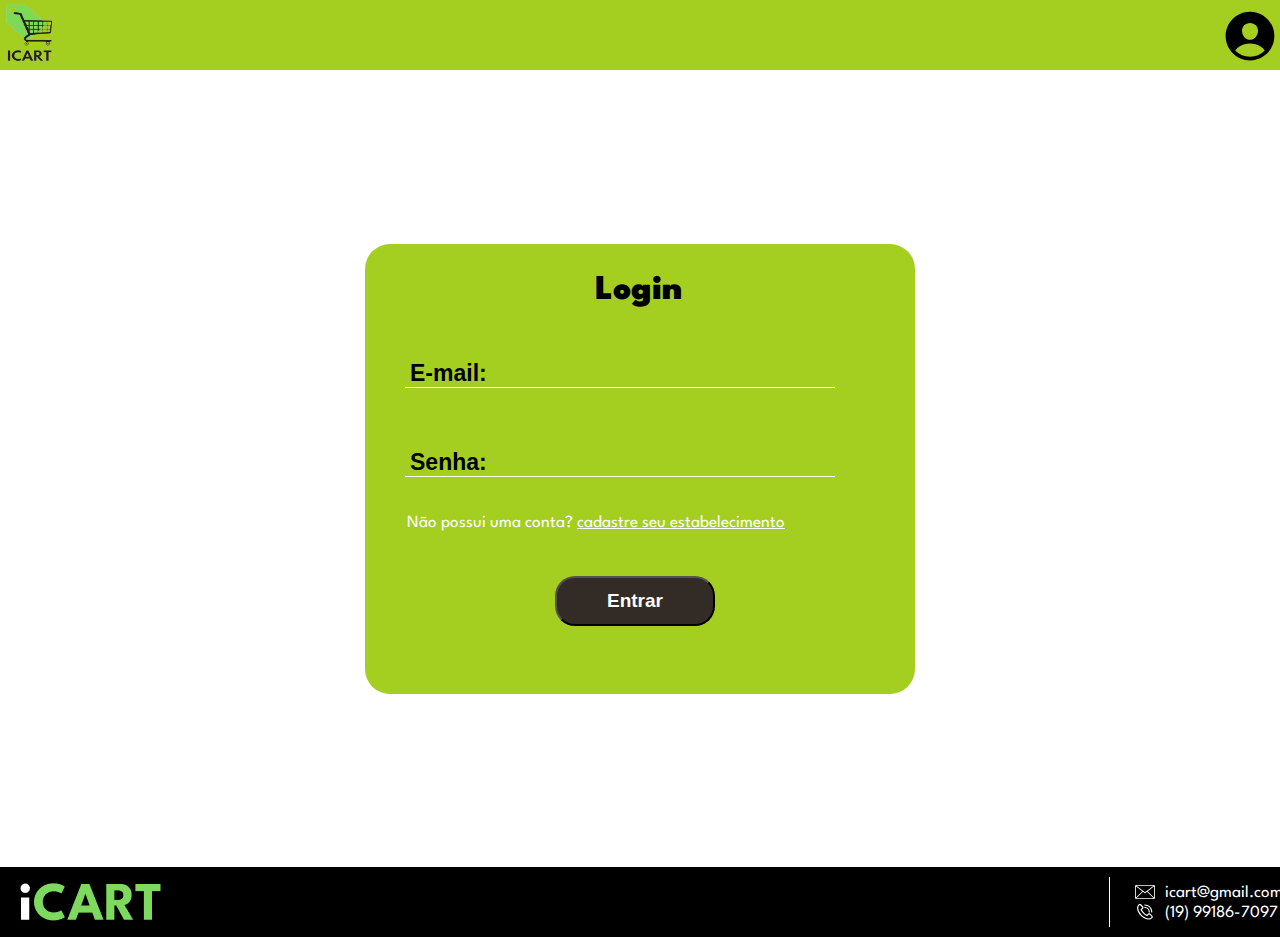
<file: login.html>
<!DOCTYPE html>
<html lang="pt-br">
<head>
    <meta charset="UTF-8">
    <meta http-equiv="X-UA-Compatible" content="IE=edge">
    <meta name="viewport" content="width=device-width, initial-scale=1.0">
    <link rel="stylesheet" href="css/login.css">
    <link rel="stylesheet" href="css/index.css">
    <link rel="preconnect" href="https://fonts.googleapis.com">
    <link rel="preconnect" href="https://fonts.gstatic.com" crossorigin>
    <link href="https://fonts.googleapis.com/css2?family=League+Spartan:wght@300&display=swap" rel="stylesheet">
    <link rel="preconnect" href="https://fonts.googleapis.com">
    <link rel="preconnect" href="https://fonts.gstatic.com" crossorigin>
    <link href="https://fonts.googleapis.com/css2?family=Gothic+A1:wght@200&display=swap" rel="stylesheet">
    <title>Login</title>
</head>
<body>
    <header>
        <a href="index.html">
            <div>
                <img src="img/logo.png" id="img-header" alt="logo">
            </div>
        </a>
        <div id="espaco"></div>
        <a href="perfil.html">
            <div style="padding-top: 5px;">
                <img src="img/perfil.svg" id="img-header" alt="perfil">
            </div>
        </a>
    </header>
    <div id="main">
        <div id="container-login">
            <p id="login">Login</p>
            <br><br><br>
            <form action="" style="padding-left: 40px;" method="post">
                <input type="text" name="Email" placeholder="E-mail:">
                <br><br><br><br>
                <input type="text" name="Senha" placeholder="Senha:">
                <br><br><br>
                <p id="texto-cadastro-estabelecimento" style="padding-left: 2px;">
                    Não possui uma conta? <a href="" style="color: white;">cadastre seu estabelecimento</a>
                </p>
                <br><br><br>
                <div id="container-button-entrar">
                <a href=""><input type="button" value="Entrar" id="bt-entrar" style="color: white; font-size: 19px; font-weight: 900; cursor: pointer;"></a> <!-- color type em submit --> 
                </div>
            </form>
        </div>
    </div>
    <footer>
        <img src="img/icart_logo.png" alt="" id="img-logo-icart">
        <div id="espaco-footer"></div>
        <div id="col-branca"></div>
        <div id="meios-contato">
            <div id="cont-contato">
                <img src="img/email.svg" alt="" id="img-contato">
                <div id="cont-texto-contato">
                    <p id="texto-contato">icart@gmail.com</p>
                </div>
            </div>
            <div id="cont-contato">
                <img src="img/telefone.svg" alt="" id="img-contato">
                <div id="cont-texto-contato">
                    <p id="texto-contato">(19) 99186-7097</p>
                </div>
            </div>
        </div>
    </footer>
</body>
</html>
</file>
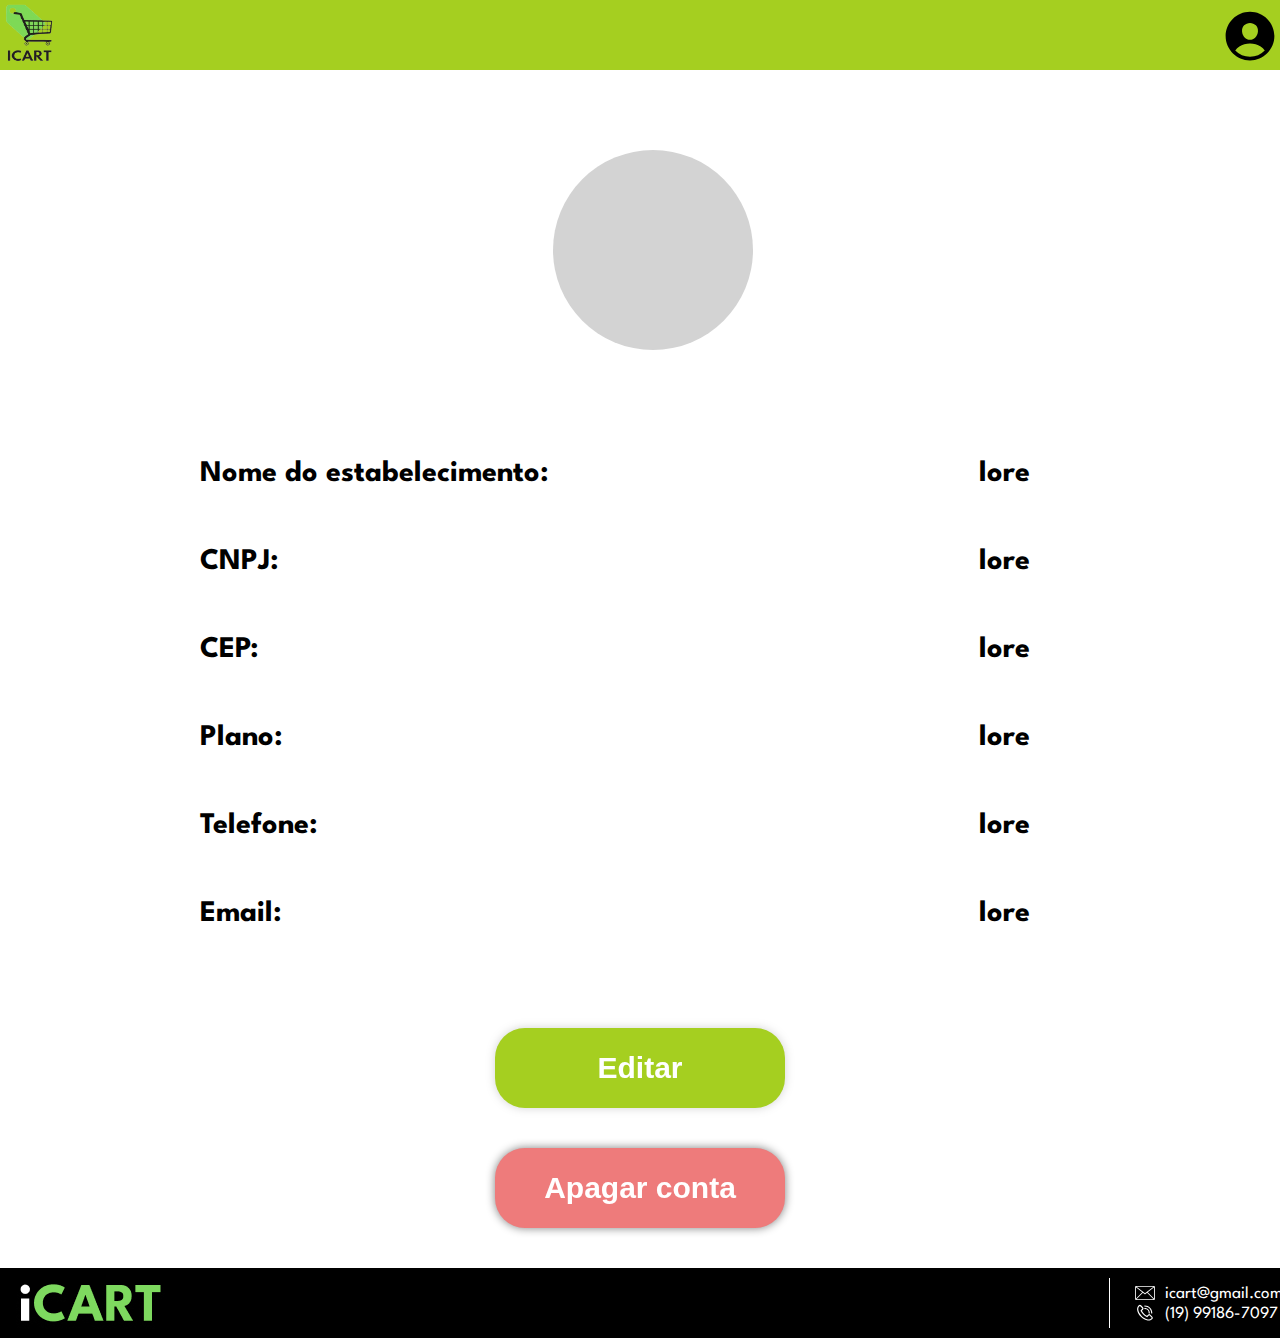
<file: perfil.html>
<!DOCTYPE html>
<html lang="pt-br">
<head>
    <meta charset="UTF-8">
    <meta http-equiv="X-UA-Compatible" content="IE=edge">
    <meta name="viewport" content="width=device-width, initial-scale=1.0">
    <link rel="stylesheet" href="css/perfil.css">
    <link rel="stylesheet" href="css/index.css">
    <link rel="preconnect" href="https://fonts.googleapis.com">
    <link rel="preconnect" href="https://fonts.gstatic.com" crossorigin>
    <link href="https://fonts.googleapis.com/css2?family=League+Spartan:wght@300&display=swap" rel="stylesheet">
    <link rel="preconnect" href="https://fonts.googleapis.com">
    <link rel="preconnect" href="https://fonts.gstatic.com" crossorigin>
    <link href="https://fonts.googleapis.com/css2?family=Gothic+A1:wght@200&display=swap" rel="stylesheet">
    <title>Perfil</title>
    <style>
        header {
        width: 100%;
        height: 70px;
        background-color: #A5CF20;
        display: flex;
        align-items: center;
        justify-content: center;
        position: fixed;
        margin-top: -150px;
        }
    </style>
</head>
<body>
    <header>
        <a href="index.html">
            <div>
                <img src="img/logo.png" id="img-header" alt="logo">
            </div>
        </a>
        <div id="espaco"></div>
        <a href="perfil.html">
            <div style="padding-top: 5px;">
                <img src="img/perfil.svg" id="img-header" alt="perfil">
            </div>
        </a>
    </header>
    <main>
        <div id="container-logo">
            <div id="logo">
                <p></p>
            </div>
        </div>
        <div class="dados">
            <p>Nome do estabelecimento:</p>
            <p>lore</p>
        </div>
        <div class="dados">
            <p>CNPJ:</p>
            <p>lore</p>
        </div>
        <div class="dados">
            <p>CEP:</p>
            <p>lore</p>
        </div>
        <div class="dados">
            <p>Plano:</p>
            <p>lore</p>
        </div>
        <div class="dados">
            <p>Telefone:</p>
            <p>lore</p>
        </div>
        <div class="dados">
            <p>Email:</p>
            <p>lore</p>
        </div>
        <div class="container-button">
            <a href="">
                <button>Editar</button>
            </a>
        </div>
        <div class="container-button">
            <a href="">
                <button>Apagar conta</button>
            </a>
        </div>
    </main>
    <footer>
        <img src="img/icart_logo.png" alt="" id="img-logo-icart">
        <div id="espaco-footer"></div>
        <div id="col-branca"></div>
        <div id="meios-contato">
            <div id="cont-contato">
                <img src="img/email.svg" alt="" id="img-contato">
                <div id="cont-texto-contato">
                    <p id="texto-contato">icart@gmail.com</p>
                </div>
            </div>
            <div id="cont-contato">
                <img src="img/telefone.svg" alt="" id="img-contato">
                <div id="cont-texto-contato">
                    <p id="texto-contato">(19) 99186-7097</p>
                </div>
            </div>
        </div>
    </footer>
</body>
</html>
</file>
<file: css/index.css>
* {
    margin: 0;
    padding: 0;
    box-sizing: border-box;
}

body {
    font-family: 'League Spartan', sans-serif;
    color: black;
}

header {
    width: 100%;
    height: 70px;
    background-color: #A5CF20;
    display: flex;
    align-items: center;
    justify-content: center;
}

#img-header {
    width: 60px;
    height: 60px;
}

#espaco {
    width: 1765px;
    height: 70px;
    background-color: transparent;
}

#cont-propaganda {
    width: 100%;
    height: 550px;
    background-color: white;
    display: flex;
}

#propaganda {
    width: 960px;
    height: 550px;
    display: flex;
    justify-content: center;
    align-items: center;
}

#img-propaganda {
    width: 800px;
    height: 550px;
}

#texto-propaganda-v {
    color: black;
    font-size: 58px;
    font-weight: 900;
}

#cor-azul {
    color: #FF6161;
}

#cor-verde {
    color: #7ED956;
}

#cont-compra {
    width: 100%;
    height: 550px;
    display: flex;
    justify-content: center;
    align-items: center;
    margin: 0;
    background-color: #F1F1F1;

}

.cont-planos {
    width: 640px;
    height: 550px;
    display: flex;
    justify-content: center;
    align-items: center;
    margin: 0;
    text-align: center;
}

.plano {
    width: 300px;
    height: 420px;
    display: inline-block;
    background-color: white;
    border-radius: 50px;
    filter: drop-shadow(0 0 0.3rem gray);
    padding-top: 20px;
    padding-top: 45px;
}

.tamanho-estabelecimento, .preco{
    font-size: 25px;
    font-weight: 600;
    font-family: 'Gothic A1', sans-serif;
}

.bto-comprar {
    font-size: 25px;
    color: white;
    font-family: 'Gothic A1', sans-serif;
    font-weight: 600;
    filter: drop-shadow(0 0 0.3rem gray);
}

#licenca {
    background-color: #D9D9D9;
    width: 210px;
    height: 30px;
    text-align: center;
    border: none;
    border-radius: 11px;
}

.comprar {
    width: 230px;
    height: 60px;
    text-align: center;
    border: none;
    border-radius: 28px;
    background-color: #78B6CA;
}

.cont-desc {
    width: 270px;
    height: 100px;
    display: flex;
    margin: 0;
    justify-content: center;
    align-items: center;
    text-align: center;
}

#img-check {
    width: 20px;
    height: 20px;
}

.cont-img-check {
    width: 25px;
    height: 100px;
    padding-top: 5px;
}

.descricao {
    width: 160px;
    height: 100px;
    padding-top: 5px;
    padding-left: 15px;
}

.texto-descricao {
    font-size: 20px;
}

#garantias {
    display: flex;
    justify-content: center;
    align-items: center;
    padding-right: 50px;
    height: 450px;
}

#img-garantia {
    width: 1210px;
    height: 290px;
}

footer {
    width: 100%;
    height: 70px;
    background-color: black;
    display: flex;
    justify-content: center;
    align-items: center;
    padding-left: 10px;
}

#espaco-footer {
    width: 1572px;
    height: 70px;
    background-color: transparent;
}

#col-branca {
    width: 1px;
    height: 50px;
    background-color: white;
}

#meios-contato {
    width: 220px;
    height: 70px;
    display: inline-block;
    padding-top: 15px;
}

#cont-contato {
    width: 170px;
    height: 20px;
    display: flex;
    padding-left: 25px;
}

#img-contato {
    width: 20px;
    height: 20px;
    filter: invert(1);
}

#texto-contato {
    font-size: 17px;
    color: white;
}

#cont-texto-contato {
    padding-top: 3px;
    padding-left: 10px;
}
</file>
<file: css/cadastro-perfil.css>
#titulo-principal {
    font-size: 40px;
}

#titulo-adicional {
   font-size: 40px;
}

#container-cadastro {
   width: 100%;
   height: 692px;
   display: inline-block;
   padding-left: 100px;
}

#container-linhas-lacunas {
   width: 95%;
   height: 35px;
   display: flex;
   justify-content: center;
   align-items: center;
}

#lacuna, #cep, #uf, #logradouro, #localidade, #bairro {
   background-color: white;
   border: 2px solid gray;
   width: 380px;
   filter: drop-shadow(0 0 0.3rem gray);
   border-radius: 10px;
   height: 35px;
   color: black;
   font-size: 20px;
   padding-left: 10px;
}

#container-lacuna {
   width: 440px;
   height: 35px;
}

#container-button-cadastrar {
   width: 100%;
   height: 70px;
   display: flex;
   justify-content: center;
   align-items: center;
   padding-right: 140px;
}

#bto-cadastrar {
   width: 380px;
   height: 100px;
   font-size: 30px;
   border-radius: 70px;
   background-color: black;
   color: white;
   cursor: pointer;
}
</file>
<file: css/cadastro-produto.css>
main {
    width: 100%;
    display: flex;
    align-items: center;
    justify-content: space-around;
    margin-top: 180px;
    align-items: flex-start;

}
 
div#container-cadastro {
    width: 35%;
    display: flex;
    margin-left: 80px;
}

div#cadastro {
    width: 40%;
    display: flex;
    flex-direction: column;
    justify-content: center;
    border-radius: 20px;
    background-color: #A5CF20;
}

form {
    width: 75%;
    display: flex;
    flex-direction: column;
    justify-content: center;
    align-items: center;
    border-radius: 35px;
    background-color: #A5CF20;
}

form p {
    font-size: 35px;
    color: white;
    font-weight: bold;
    margin-top: 30px;
    margin-bottom: 30px;
}

input.preenchimento {
    width: 70%;
    height: 30px;
    font-size: 17px;
    font-weight: bold;
    padding-left: 10px;
    border-radius: 12px;
    margin-bottom: 20px;
}

form input:last-child {
    width: 40%;
    height: 45px;
    margin-top: 15px;
    margin-bottom: 30px;
    font-size: 20px;
    font-weight: bold;
    color: white;
    background-color: black;
    border-radius: 25px;
}
</file>
<file: css/historico.css>
#box-historico-vendas {
    width: 310px;
    height: 70px;
    display: flex;
    margin: auto;
    justify-content: center;
    align-items: center;
    border-radius: 35px;
    background-color: black;
    margin-top: 50px;
}

.texto-ultimas-vendas {
    font-size: 30px;
    font-weight: bold;
    justify-content: center;
    margin: auto;
    display: flex;
    height: 40px;
    align-items: center;
}

.titulo-grande {
    color: white;
}
</file>
<file: css/login.css>
#main {
    width: 100%;
    height: 797px;
    display: flex;
    justify-content: center;
    align-items: center;    
}

#container-login {
    width: 550px;
    height: 450px;
    background-color: #A5CF20;
    border-radius: 25px;
    display: inline-block;
 
}

#login {
    font-size: 35px;
    font-weight: 900;
    padding-left: 230px;
    padding-top: 30px;
}
input[type=text] {
    width: 430px;
    padding-left: 5px;
    margin: 8px 0;
    box-sizing: border-box;
    border: none;
    border-bottom: 1px solid white;
    background-color: #A5CF20;
    font-size: 23px;
    color: white;
}

::placeholder {
    color: black;
    font-weight: bold;
}

#texto-cadastro-estabelecimento {
    font-size: 17px;
    color: white;
}

#bt-entrar {
    width: 160px;
    height: 50px;
    background-color: #332C26;
    border-radius:20px;
}

#container-button-entrar {
    width: 550px;
    height: 50px;
    display: flex;
    background-color: transparent;
    justify-content: center;
    align-items: center;
    padding-right: 90px;
}
</file>
<file: css/perfil.css>
main {
    width: 100%;
    display: flex;
    flex-direction: column;
    margin-top: 150px;
}

div#container-logo {
    display: flex;
    justify-content: center;
    align-items: center;
    margin-bottom: 110px;
}

div#logo {
    width: 200px;
    height: 200px;
    background-color: lightgray;
    border-radius: 50%;
}

div.dados {
    display: flex;
    justify-content: space-between;
    margin-left: 500px;
    margin-right: 600px;
    margin-bottom: 60px;
}

div.dados p {
    font-size: 30px;
    font-weight: bold;
}

div.container-button {
    width: 100%;
    display: flex;
    justify-content: center;
    align-items: center;
    margin-top: 40px;
}

div.container-button button {
    width: 290px;
    height: 80px;
    background-color: #A5CF20;
    border: none;
    border-radius: 30px;
    font-size: 30px;
    color: white;
    font-weight: bold;
    filter: drop-shadow(0 0 0.3rem lightgray);
}

div.container-button:last-child button{
    background-color: #EE7B7B;
    filter: drop-shadow(0 0 0.3rem gray);
    margin-bottom: 40px;
}

@media screen and (max-width: 586px){

    div#container-logo {
        margin-left: 15px;
    }

    div.dados {
        margin-left: 80px;
        margin-right: 90px;
    }
    
    div.dados p {
        font-size: 25px;
    }

}

@media screen and (max-width: 1629px){

    div.dados {
        margin-left: 400px;
        margin-right: 450px;
    }

}

@media screen and (max-width: 1309px){

    div#container-logo {
        margin-left: 25px;
    }

    div.dados {
        margin-left: 200px;
        margin-right: 250px;
    }

}

@media screen and (max-width: 887px){

    div.dados {
        margin-left: 70px;
        margin-right: 100px;
    }

}
</file>
